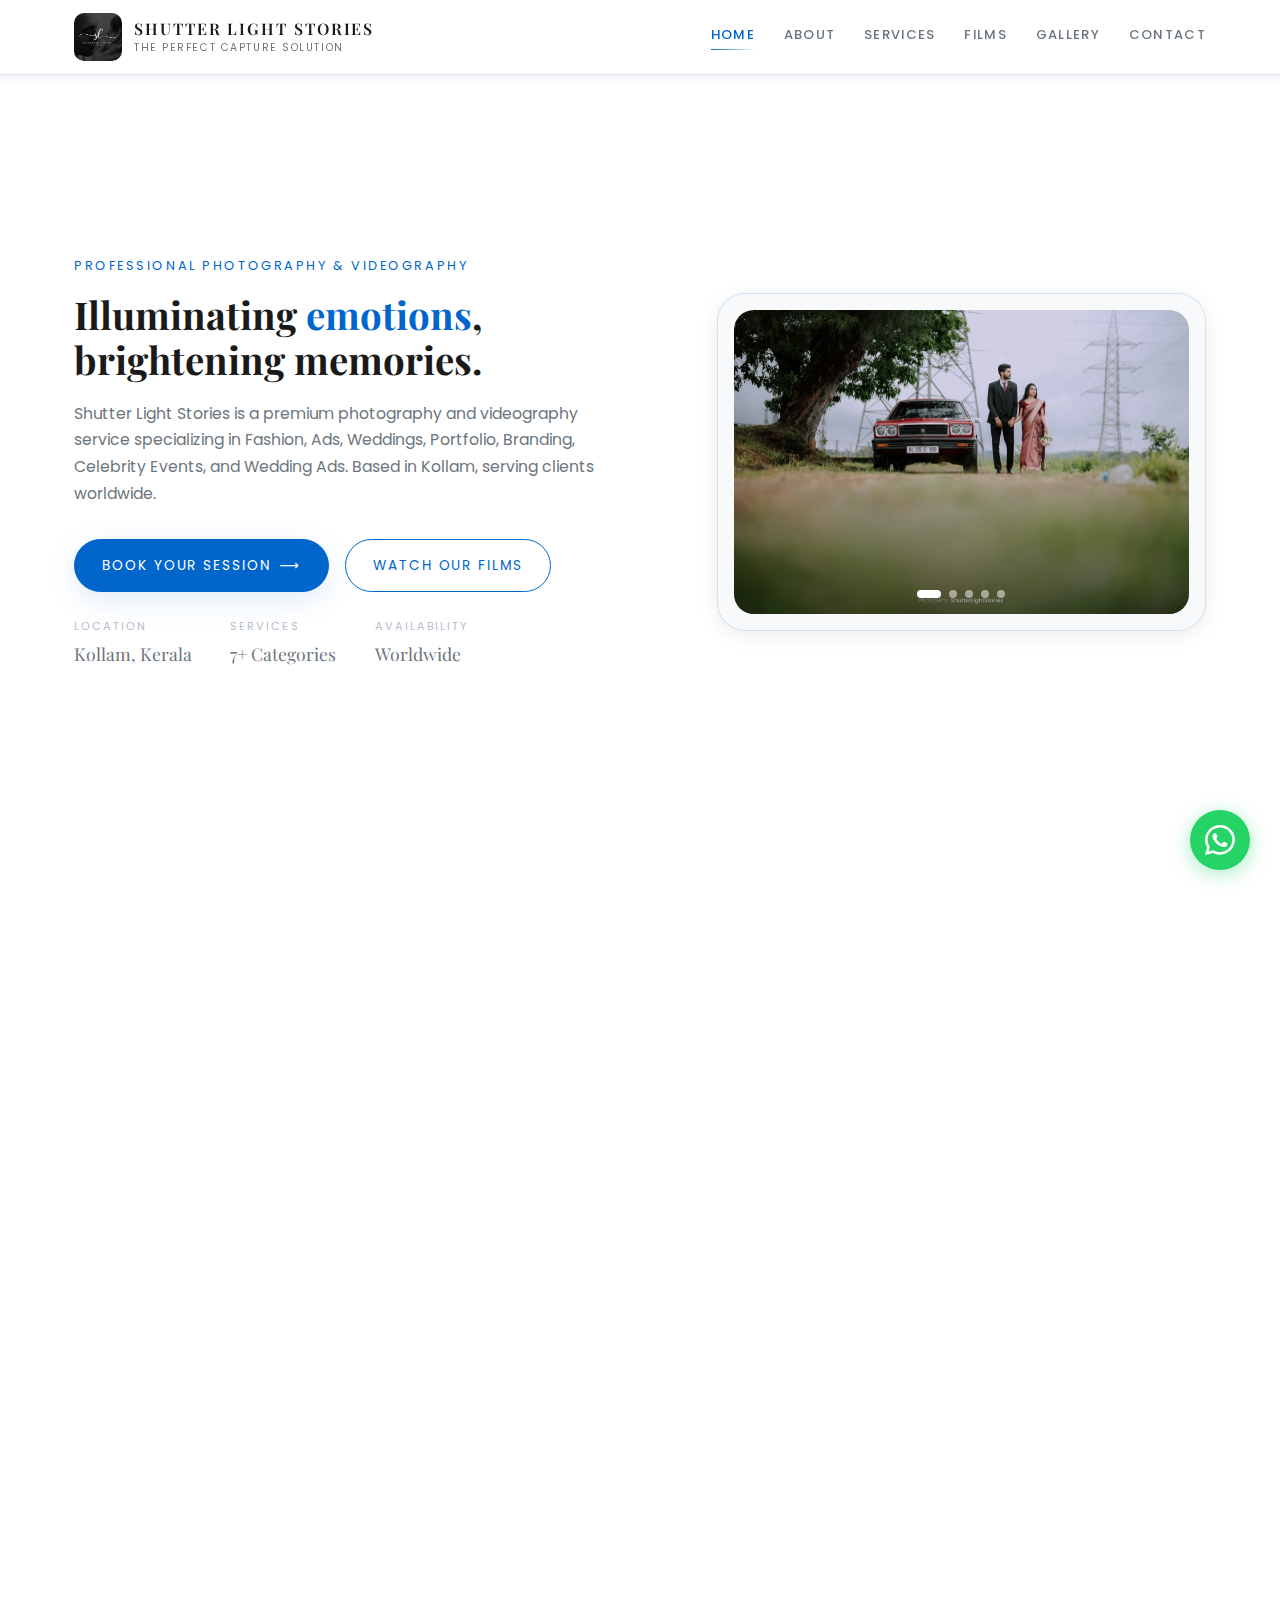
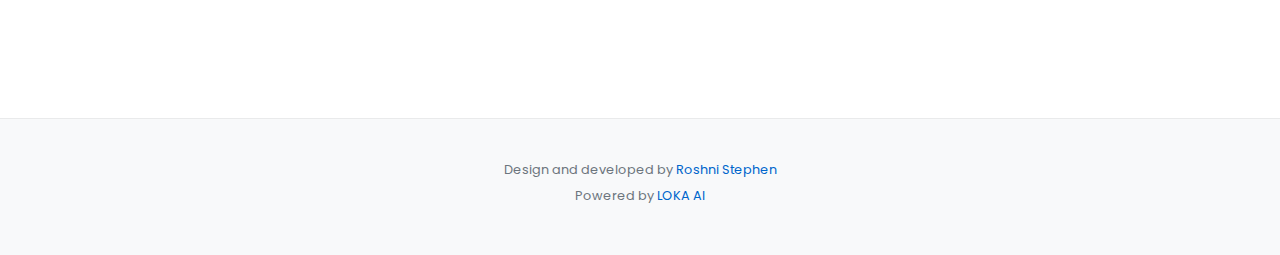
<file: index.html>
<!DOCTYPE html>
<html lang="en">
<head>
  <meta charset="UTF-8" />
  <title>Shutter Light Stories | Luxury Wedding Photography</title>
  <meta name="viewport" content="width=device-width, initial-scale=1" />
  <meta
    name="description"
    content="Shutter Light Stories crafts cinematic wedding stories for modern couples and VIP celebrations across India and beyond."
  />
  <link rel="stylesheet" href="assets/css/style.css" />
  <script src="assets/js/main.js" defer></script>
  <link rel="preconnect" href="https://fonts.googleapis.com" />
  <link rel="preconnect" href="https://fonts.gstatic.com" crossorigin />
  <link
    href="https://fonts.googleapis.com/css2?family=Playfair+Display:wght@500;600&family=Poppins:wght@300;400;500&display=swap"
    rel="stylesheet"
  />
</head>
<body>
  <!-- HEADER -->
  <header class="site-header">
    <div class="container">
      <nav class="nav">
        <a href="index.html" class="nav-logo">
          <div class="nav-logo-mark">
            <img src="assets/images_optimized/logo.jpg" alt="Shutter Light Stories Logo" />
          </div>
          <div class="nav-logo-text">
            <span class="nav-logo-title">Shutter Light Stories</span>
            <span class="nav-logo-sub">The perfect Capture Solution</span>
          </div>
        </a>

        <div class="nav-links">
          <a href="index.html" class="active">Home</a>
          <a href="about.html">About</a>
          <a href="services.html">Services</a>
          <a href="films.html">Films</a>
          <div class="nav-dropdown">
            <a href="gallery.html" class="nav-dropdown-toggle">Gallery</a>
            <div class="nav-dropdown-menu">
              <a href="gallery.html#christian">Christian Weddings</a>
              <a href="gallery.html#hindu">Hindu Weddings</a>
              <a href="gallery.html#muslim">Muslim Weddings</a>
              <a href="gallery.html#baby">Baby Photoshoots</a>
            </div>
          </div>
          <a href="contact.html">Contact</a>

        </div>

        <button class="nav-toggle" aria-label="Toggle navigation">
          <div class="nav-toggle-line"></div>
        </button>
      </nav>
    </div>
  </header>

  <!-- HERO -->
  <main>
    <section class="hero">
      <div class="container">
        <div class="hero-grid">
          <div class="hero-copy reveal">
            <div class="hero-kicker">Professional Photography & Videography</div>
            <h1 class="hero-title">
              Illuminating <span>emotions</span>, brightening memories.
            </h1>
            <p class="hero-subtitle">
              Shutter Light Stories is a premium photography and videography service specializing in 
              Fashion, Ads, Weddings, Portfolio, Branding, Celebrity Events, and Wedding Ads. 
              Based in Kollam, serving clients worldwide.
            </p>
            <div class="hero-cta-row">
              <a href="contact.html" class="btn btn-primary">
                Book Your Session <span>⟶</span>
              </a>
              <a href="films.html" class="btn btn-outline">
                Watch Our Films
              </a>
            </div>
            <div class="hero-meta">
              <div class="hero-meta-item">
                <span class="hero-meta-label">LOCATION</span>
                <span class="hero-meta-value">Kollam, Kerala</span>
              </div>
              <div class="hero-meta-item">
                <span class="hero-meta-label">SERVICES</span>
                <span class="hero-meta-value">7+ Categories</span>
              </div>
              <div class="hero-meta-item">
                <span class="hero-meta-label">AVAILABILITY</span>
                <span class="hero-meta-value">Worldwide</span>
              </div>
            </div>
          </div>

          <div class="hero-media reveal">
            <div class="hero-card-main">
              <div class="hero-carousel" id="heroCarousel" role="region" aria-label="Hero image carousel">
                <div class="carousel-slides">
                  <!-- Slides will be dynamically added by JavaScript -->
                </div>
                <div class="carousel-indicators" role="tablist" aria-label="Carousel navigation">
                  <!-- Indicators will be dynamically added by JavaScript -->
                </div>
              </div>

            </div>
          </div>
        </div>
      </div>
    </section>

    <!-- SIGNATURE EXPERIENCE -->
    <section class="section">
      <div class="container">
        <div class="section-header reveal">
          <div class="section-kicker">Our Services</div>
          <h2 class="section-title">Professional &amp; Dynamic Photography Solutions</h2>
          <p class="section-subtitle">
            From fashion shoots to celebrity events, we capture every moment with precision, 
            creativity, and professional excellence. Our comprehensive services cater to all your visual needs.
          </p>
        </div>

        <div class="grid-3">
          <article class="card reveal">
            <div class="card-tagline">01 · Fashion &amp; Portfolio</div>
            <h3 class="card-title">Fashion Photography</h3>
            <p class="card-text">
              Professional fashion shoots and portfolio creation for models, artists, and brands. 
              We bring your vision to life with stunning, high-definition imagery.
            </p>
            <div class="card-pill">HD Quality</div>
          </article>

          <article class="card reveal">
            <div class="card-tagline">02 · Weddings &amp; Events</div>
            <h3 class="card-title">Wedding Photography &amp; Ads</h3>
            <p class="card-text">
              Complete wedding coverage including Christian, Hindu, and Muslim ceremonies. 
              Professional wedding ads and promotional content for wedding businesses.
            </p>
            <div class="card-pill">All Religions</div>
          </article>

          <article class="card reveal">
            <div class="card-tagline">03 · Branding &amp; Ads</div>
            <h3 class="card-title">Commercial &amp; Celebrity Events</h3>
            <p class="card-text">
              Brand photography, advertising campaigns, and celebrity event coverage. 
              Professional documentation for corporate and high-profile occasions.
            </p>
            <div class="card-pill">Professional Grade</div>
          </article>
        </div>
      </div>
    </section>
  </main>

  <!-- FOOTER -->
  <footer class="site-footer">
    <div class="container">
      <div class="footer-meta" style="text-align: center;">
        <span>Design and developed by <a href="https://rs.lokaai.in/" target="_blank" style="color: var(--color-accent); text-decoration: none;">Roshni Stephen</a></span>
        <span>Powered by <a href="https://lokaai.in/" target="_blank" style="color: var(--color-accent); text-decoration: none;">LOKA AI</a></span>
      </div>
    </div>
  </footer>

  <!-- WhatsApp Float Button -->
  <a href="https://wa.me/918157015535" class="whatsapp-float" target="_blank" aria-label="Contact us on WhatsApp">
    <svg xmlns="http://www.w3.org/2000/svg" width="30" height="30" fill="currentColor" viewBox="0 0 16 16">
      <path d="M13.601 2.326A7.854 7.854 0 0 0 7.994 0C3.627 0 .068 3.558.064 7.926c0 1.399.366 2.76 1.057 3.965L0 16l4.204-1.102a7.933 7.933 0 0 0 3.79.965h.004c4.368 0 7.926-3.558 7.93-7.93A7.898 7.898 0 0 0 13.6 2.326zM7.994 14.521a6.573 6.573 0 0 1-3.356-.92l-.24-.144-2.494.654.666-2.433-.156-.251a6.56 6.56 0 0 1-1.007-3.505c0-3.626 2.957-6.584 6.591-6.584a6.56 6.56 0 0 1 4.66 1.931 6.557 6.557 0 0 1 1.928 4.66c-.004 3.639-2.961 6.592-6.592 6.592zm3.615-4.934c-.197-.099-1.17-.578-1.353-.646-.182-.065-.315-.099-.445.099-.133.197-.513.646-.627.775-.114.133-.232.148-.43.05-.197-.1-.836-.308-1.592-.985-.59-.525-.985-1.175-1.103-1.372-.114-.198-.011-.304.088-.403.087-.088.197-.232.296-.346.1-.114.133-.198.198-.33.065-.134.034-.248-.015-.347-.05-.099-.445-1.076-.612-1.47-.16-.389-.323-.335-.445-.34-.114-.007-.247-.007-.38-.007a.729.729 0 0 0-.529.247c-.182.198-.691.677-.691 1.654 0 .977.71 1.916.81 2.049.098.133 1.394 2.132 3.383 2.992.47.205.84.326 1.129.418.475.152.904.129 1.246.08.38-.058 1.171-.48 1.338-.943.164-.464.164-.86.114-.943-.049-.084-.182-.133-.38-.232z"/>
    </svg>
  </a>

  <script>
    // Carousel will be initialized by main.js
  </script>
</body>
</html>
</file>
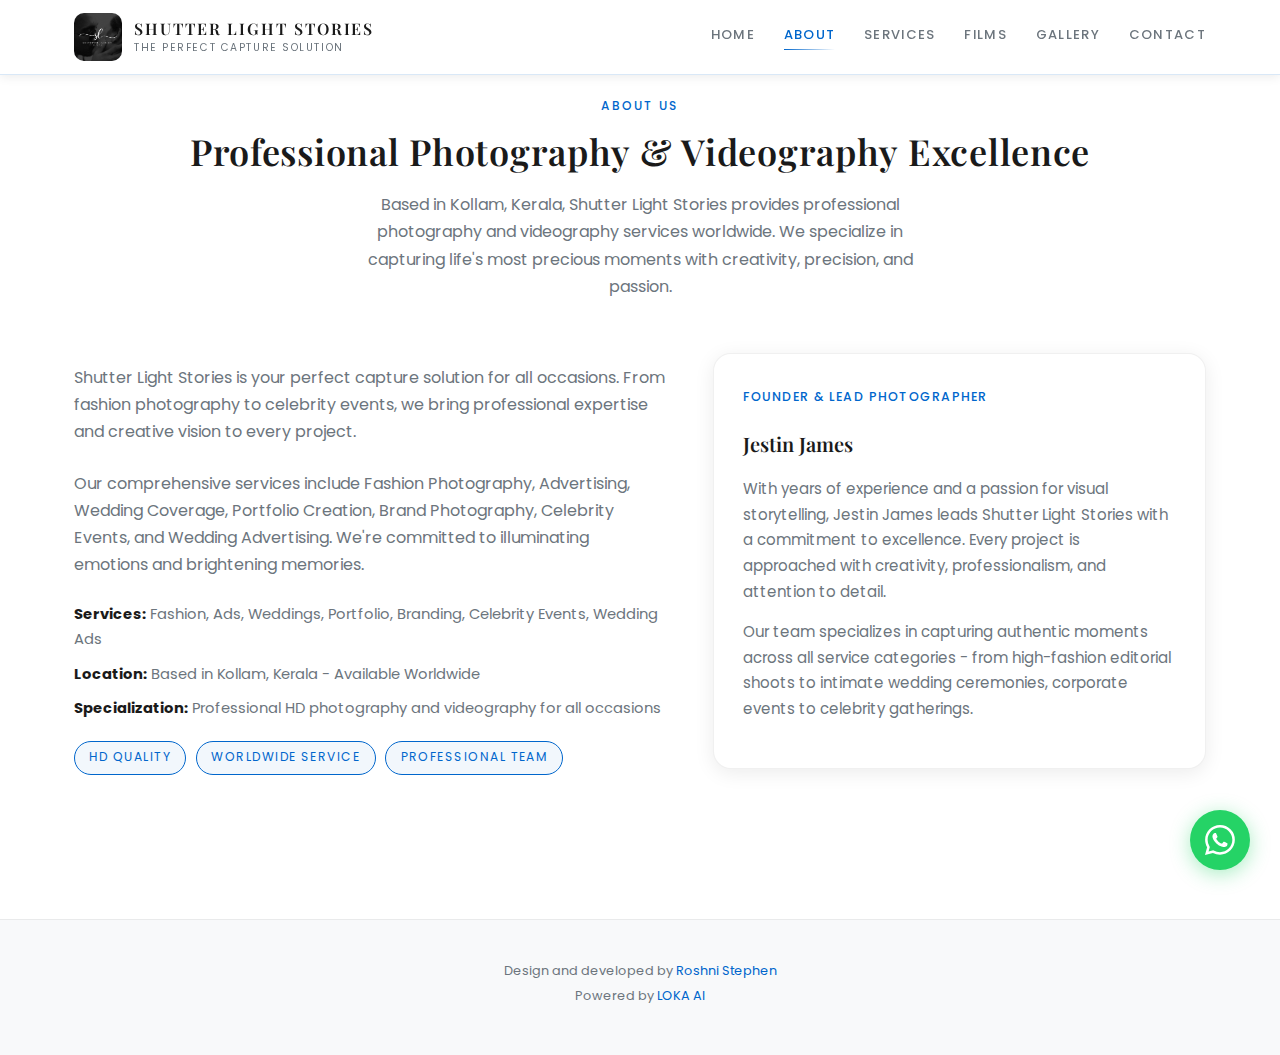
<file: about.html>
<!DOCTYPE html>
<html lang="en">
<head>
  <meta charset="UTF-8" />
  <title>About | Shutter Light Stories</title>
  <meta name="viewport" content="width=device-width, initial-scale=1" />
  <link rel="stylesheet" href="assets/css/style.css" />
  <script src="assets/js/main.js" defer></script>
  <link rel="preconnect" href="https://fonts.googleapis.com" />
  <link rel="preconnect" href="https://fonts.gstatic.com" crossorigin />
  <link
    href="https://fonts.googleapis.com/css2?family=Playfair+Display:wght@500;600&family=Poppins:wght@300;400;500&display=swap"
    rel="stylesheet"
  />
</head>
<body>
  <header class="site-header">
    <div class="container">
      <nav class="nav">
        <a href="index.html" class="nav-logo">
          <div class="nav-logo-mark">
            <img src="assets/images_optimized/logo.jpg" alt="Shutter Light Stories Logo" />
          </div>
          <div class="nav-logo-text">
            <span class="nav-logo-title">Shutter Light Stories</span>
            <span class="nav-logo-sub">The perfect Capture Solution</span>
          </div>
        </a>

        <div class="nav-links">
          <a href="index.html">Home</a>
          <a href="about.html" class="active">About</a>
          <a href="services.html">Services</a>
          <a href="films.html">Films</a>
          <div class="nav-dropdown">
            <a href="gallery.html" class="nav-dropdown-toggle">Gallery</a>
            <div class="nav-dropdown-menu">
              <a href="gallery.html#christian">Christian Weddings</a>
              <a href="gallery.html#hindu">Hindu Weddings</a>
              <a href="gallery.html#muslim">Muslim Weddings</a>
              <a href="gallery.html#baby">Baby Photoshoots</a>
            </div>
          </div>
          <a href="contact.html">Contact</a>

        </div>

        <button class="nav-toggle" aria-label="Toggle navigation">
          <div class="nav-toggle-line"></div>
        </button>
      </nav>
    </div>
  </header>

  <main>
    <section class="section">
      <div class="container">
        <div class="section-header reveal">
          <div class="section-kicker">About Us</div>
          <h1 class="section-title">Professional Photography &amp; Videography Excellence</h1>
          <p class="section-subtitle">
            Based in Kollam, Kerala, Shutter Light Stories provides professional photography and 
            videography services worldwide. We specialize in capturing life's most precious moments 
            with creativity, precision, and passion.
          </p>
        </div>

        <div class="split">
          <div class="reveal">
            <p class="lead">
              Shutter Light Stories is your perfect capture solution for all occasions. From fashion 
              photography to celebrity events, we bring professional expertise and creative vision to 
              every project.
            </p>
            <p class="lead">
              Our comprehensive services include Fashion Photography, Advertising, Wedding Coverage, 
              Portfolio Creation, Brand Photography, Celebrity Events, and Wedding Advertising. We're 
              committed to illuminating emotions and brightening memories.
            </p>
            <ul class="list-inline">
              <li><strong>Services:</strong> Fashion, Ads, Weddings, Portfolio, Branding, Celebrity Events, Wedding Ads</li>
              <li><strong>Location:</strong> Based in Kollam, Kerala - Available Worldwide</li>
              <li><strong>Specialization:</strong> Professional HD photography and videography for all occasions</li>
            </ul>
            <div class="badges-row">
              <span class="badge">HD Quality</span>
              <span class="badge">Worldwide Service</span>
              <span class="badge">Professional Team</span>
            </div>
          </div>

          <div class="reveal">
            <div class="card">
              <div class="card-tagline">Founder &amp; Lead Photographer</div>
              <h3 class="card-title">Jestin James</h3>
              <p class="card-text">
                With years of experience and a passion for visual storytelling, Jestin James leads 
                Shutter Light Stories with a commitment to excellence. Every project is approached 
                with creativity, professionalism, and attention to detail.
              </p>
              <p class="card-text">
                Our team specializes in capturing authentic moments across all service categories - 
                from high-fashion editorial shoots to intimate wedding ceremonies, corporate events 
                to celebrity gatherings.
              </p>
            </div>
          </div>
        </div>

        </div>
      </div>
    </section>
  </main>

  <footer class="site-footer">
    <div class="container">
      <div class="footer-meta" style="text-align: center;">
        <span>Design and developed by <a href="https://rs.lokaai.in/" target="_blank" style="color: var(--color-accent); text-decoration: none;">Roshni Stephen</a></span>
        <span>Powered by <a href="https://lokaai.in/" target="_blank" style="color: var(--color-accent); text-decoration: none;">LOKA AI</a></span>
      </div>
    </div>
  </footer>

  <!-- WhatsApp Float Button -->
  <a href="https://wa.me/918157015535" class="whatsapp-float" target="_blank" aria-label="Contact us on WhatsApp">
    <svg xmlns="http://www.w3.org/2000/svg" width="30" height="30" fill="currentColor" viewBox="0 0 16 16">
      <path d="M13.601 2.326A7.854 7.854 0 0 0 7.994 0C3.627 0 .068 3.558.064 7.926c0 1.399.366 2.76 1.057 3.965L0 16l4.204-1.102a7.933 7.933 0 0 0 3.79.965h.004c4.368 0 7.926-3.558 7.93-7.93A7.898 7.898 0 0 0 13.6 2.326zM7.994 14.521a6.573 6.573 0 0 1-3.356-.92l-.24-.144-2.494.654.666-2.433-.156-.251a6.56 6.56 0 0 1-1.007-3.505c0-3.626 2.957-6.584 6.591-6.584a6.56 6.56 0 0 1 4.66 1.931 6.557 6.557 0 0 1 1.928 4.66c-.004 3.639-2.961 6.592-6.592 6.592zm3.615-4.934c-.197-.099-1.17-.578-1.353-.646-.182-.065-.315-.099-.445.099-.133.197-.513.646-.627.775-.114.133-.232.148-.43.05-.197-.1-.836-.308-1.592-.985-.59-.525-.985-1.175-1.103-1.372-.114-.198-.011-.304.088-.403.087-.088.197-.232.296-.346.1-.114.133-.198.198-.33.065-.134.034-.248-.015-.347-.05-.099-.445-1.076-.612-1.47-.16-.389-.323-.335-.445-.34-.114-.007-.247-.007-.38-.007a.729.729 0 0 0-.529.247c-.182.198-.691.677-.691 1.654 0 .977.71 1.916.81 2.049.098.133 1.394 2.132 3.383 2.992.47.205.84.326 1.129.418.475.152.904.129 1.246.08.38-.058 1.171-.48 1.338-.943.164-.464.164-.86.114-.943-.049-.084-.182-.133-.38-.232z"/>
    </svg>
  </a>

  <script>
    // No year script needed
  </script>
</body>
</html>
</file>
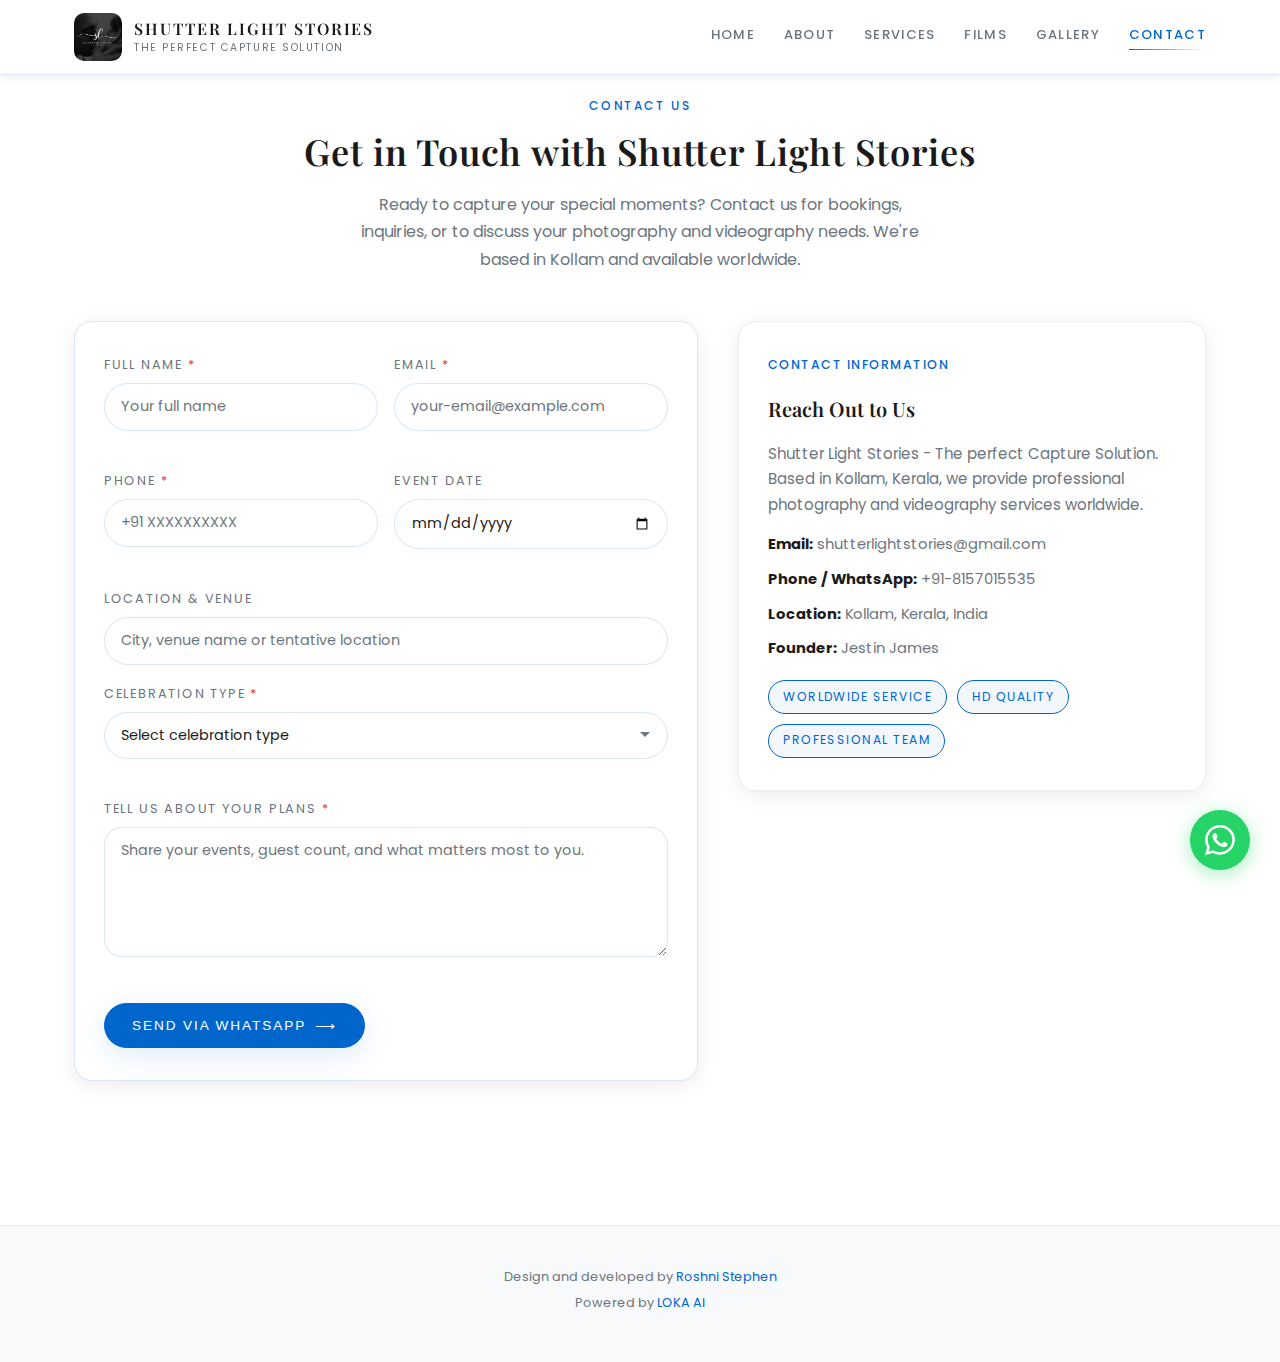
<file: contact.html>
<!DOCTYPE html>
<html lang="en">
<head>
  <meta charset="UTF-8" />
  <title>Contact | Shutter Light Stories</title>
  <meta name="viewport" content="width=device-width, initial-scale=1" />
  <link rel="stylesheet" href="assets/css/style.css" />
  <script src="assets/js/main.js" defer></script>
  <link rel="preconnect" href="https://fonts.googleapis.com" />
  <link rel="preconnect" href="https://fonts.gstatic.com" crossorigin />
  <link
    href="https://fonts.googleapis.com/css2?family=Playfair+Display:wght@500;600&family=Poppins:wght@300;400;500&display=swap"
    rel="stylesheet"
  />
</head>
<body>
  <header class="site-header">
    <div class="container">
      <nav class="nav">
        <a href="index.html" class="nav-logo">
          <div class="nav-logo-mark"><img src="assets/images_optimized/logo.jpg" alt="Shutter Light Stories Logo" /></div>
          <div class="nav-logo-text">
            <span class="nav-logo-title">Shutter Light Stories</span>
            <span class="nav-logo-sub">The perfect Capture Solution</span>
          </div>
        </a>

        <div class="nav-links">
          <a href="index.html">Home</a>
          <a href="about.html">About</a>
          <a href="services.html">Services</a>
          <a href="films.html">Films</a>
          <div class="nav-dropdown">
            <a href="gallery.html" class="nav-dropdown-toggle">Gallery</a>
            <div class="nav-dropdown-menu">
              <a href="gallery.html#christian">Christian Weddings</a>
              <a href="gallery.html#hindu">Hindu Weddings</a>
              <a href="gallery.html#muslim">Muslim Weddings</a>
              <a href="gallery.html#baby">Baby Photoshoots</a>
            </div>
          </div>
          <a href="contact.html" class="active">Contact</a>

        </div>

        <button class="nav-toggle" aria-label="Toggle navigation">
          <div class="nav-toggle-line"></div>
        </button>
      </nav>
    </div>
  </header>

  <main>
    <section class="section">
      <div class="container">
        <div class="section-header reveal">
          <div class="section-kicker">Contact Us</div>
          <h1 class="section-title">Get in Touch with Shutter Light Stories</h1>
          <p class="section-subtitle">
            Ready to capture your special moments? Contact us for bookings, inquiries, or to discuss 
            your photography and videography needs. We're based in Kollam and available worldwide.
          </p>
        </div>

        <div class="contact-grid">
          <div class="form-card reveal">
            <form id="contactForm" action="#" method="post" novalidate>
              <div class="form-row">
                <div class="form-group">
                  <label class="form-label" for="name">Full name <span class="required">*</span></label>
                  <input
                    type="text"
                    id="name"
                    name="name"
                    class="form-control"
                    placeholder="Your full name"
                    required
                    minlength="2"
                  />
                  <span class="form-error" id="nameError"></span>
                </div>
                <div class="form-group">
                  <label class="form-label" for="email">Email <span class="required">*</span></label>
                  <input
                    type="email"
                    id="email"
                    name="email"
                    class="form-control"
                    placeholder="your-email@example.com"
                    required
                  />
                  <span class="form-error" id="emailError"></span>
                </div>
              </div>

              <div class="form-row">
                <div class="form-group">
                  <label class="form-label" for="phone">Phone <span class="required">*</span></label>
                  <input
                    type="tel"
                    id="phone"
                    name="phone"
                    class="form-control"
                    placeholder="+91 XXXXXXXXXX"
                    required
                    pattern="[\+]?[0-9\s\-]{10,15}"
                  />
                  <span class="form-error" id="phoneError"></span>
                </div>
                <div class="form-group">
                  <label class="form-label" for="date">Event date</label>
                  <input type="date" id="date" name="date" class="form-control" />
                  <span class="form-error" id="dateError"></span>
                </div>
              </div>

              <div class="form-group">
                <label class="form-label" for="location">Location &amp; venue</label>
                <input
                  type="text"
                  id="location"
                  name="location"
                  class="form-control"
                  placeholder="City, venue name or tentative location"
                />
              </div>

              <div class="form-group">
                <label class="form-label" for="type">Celebration type <span class="required">*</span></label>
                <select id="type" name="type" class="form-control" required>
                  <option value="">Select celebration type</option>
                  <option value="Christian Wedding">Christian Wedding</option>
                  <option value="Hindu Wedding">Hindu Wedding</option>
                  <option value="Muslim Wedding">Muslim Wedding</option>
                  <option value="Destination Wedding">Destination Wedding</option>
                  <option value="Corporate Event">Corporate Event</option>
                  <option value="Baby Session">Baby Session</option>
                  <option value="Fashion/Portfolio">Fashion / Portfolio</option>
                  <option value="Other">Other</option>
                </select>
                <span class="form-error" id="typeError"></span>
              </div>

              <div class="form-group">
                <label class="form-label" for="message">Tell us about your plans <span class="required">*</span></label>
                <textarea
                  id="message"
                  name="message"
                  class="form-textarea"
                  placeholder="Share your events, guest count, and what matters most to you."
                  required
                  minlength="10"
                ></textarea>
                <span class="form-error" id="messageError"></span>
              </div>

              <button type="submit" class="btn btn-primary">
                Send via WhatsApp <span>⟶</span>
              </button>
            </form>
          </div>

          <div class="reveal">
            <div class="card">
              <div class="card-tagline">Contact Information</div>
              <h2 class="card-title">Reach Out to Us</h2>
              <p class="card-text">
                Shutter Light Stories - The perfect Capture Solution. Based in Kollam, Kerala, 
                we provide professional photography and videography services worldwide.
              </p>
              <ul class="list-inline">
                <li><strong>Email:</strong> shutterlightstories@gmail.com</li>
                <li><strong>Phone / WhatsApp:</strong> +91-8157015535</li>
                <li><strong>Location:</strong> Kollam, Kerala, India</li>
                <li><strong>Founder:</strong> Jestin James</li>
              </ul>
              <div class="badges-row">
                <span class="badge">Worldwide Service</span>
                <span class="badge">HD Quality</span>
                <span class="badge">Professional Team</span>
              </div>
            </div>
          </div>
        </div>
      </div>
    </section>
  </main>

  <footer class="site-footer">
    <div class="container">
      <div class="footer-meta" style="text-align: center;">
        <span>Design and developed by <a href="https://rs.lokaai.in/" target="_blank" style="color: var(--color-accent); text-decoration: none;">Roshni Stephen</a></span>
        <span>Powered by <a href="https://lokaai.in/" target="_blank" style="color: var(--color-accent); text-decoration: none;">LOKA AI</a></span>
      </div>
    </div>
  </footer>

  <!-- WhatsApp Float Button -->
  <a href="https://wa.me/918157015535" class="whatsapp-float" target="_blank" aria-label="Contact us on WhatsApp">
    <svg xmlns="http://www.w3.org/2000/svg" width="30" height="30" fill="currentColor" viewBox="0 0 16 16">
      <path d="M13.601 2.326A7.854 7.854 0 0 0 7.994 0C3.627 0 .068 3.558.064 7.926c0 1.399.366 2.76 1.057 3.965L0 16l4.204-1.102a7.933 7.933 0 0 0 3.79.965h.004c4.368 0 7.926-3.558 7.93-7.93A7.898 7.898 0 0 0 13.6 2.326zM7.994 14.521a6.573 6.573 0 0 1-3.356-.92l-.24-.144-2.494.654.666-2.433-.156-.251a6.56 6.56 0 0 1-1.007-3.505c0-3.626 2.957-6.584 6.591-6.584a6.56 6.56 0 0 1 4.66 1.931 6.557 6.557 0 0 1 1.928 4.66c-.004 3.639-2.961 6.592-6.592 6.592zm3.615-4.934c-.197-.099-1.17-.578-1.353-.646-.182-.065-.315-.099-.445.099-.133.197-.513.646-.627.775-.114.133-.232.148-.43.05-.197-.1-.836-.308-1.592-.985-.59-.525-.985-1.175-1.103-1.372-.114-.198-.011-.304.088-.403.087-.088.197-.232.296-.346.1-.114.133-.198.198-.33.065-.134.034-.248-.015-.347-.05-.099-.445-1.076-.612-1.47-.16-.389-.323-.335-.445-.34-.114-.007-.247-.007-.38-.007a.729.729 0 0 0-.529.247c-.182.198-.691.677-.691 1.654 0 .977.71 1.916.81 2.049.098.133 1.394 2.132 3.383 2.992.47.205.84.326 1.129.418.475.152.904.129 1.246.08.38-.058 1.171-.48 1.338-.943.164-.464.164-.86.114-.943-.049-.084-.182-.133-.38-.232z"/>
    </svg>
  </a>

  <script>
    // No year script needed
  </script>
</body>
</html>
</file>
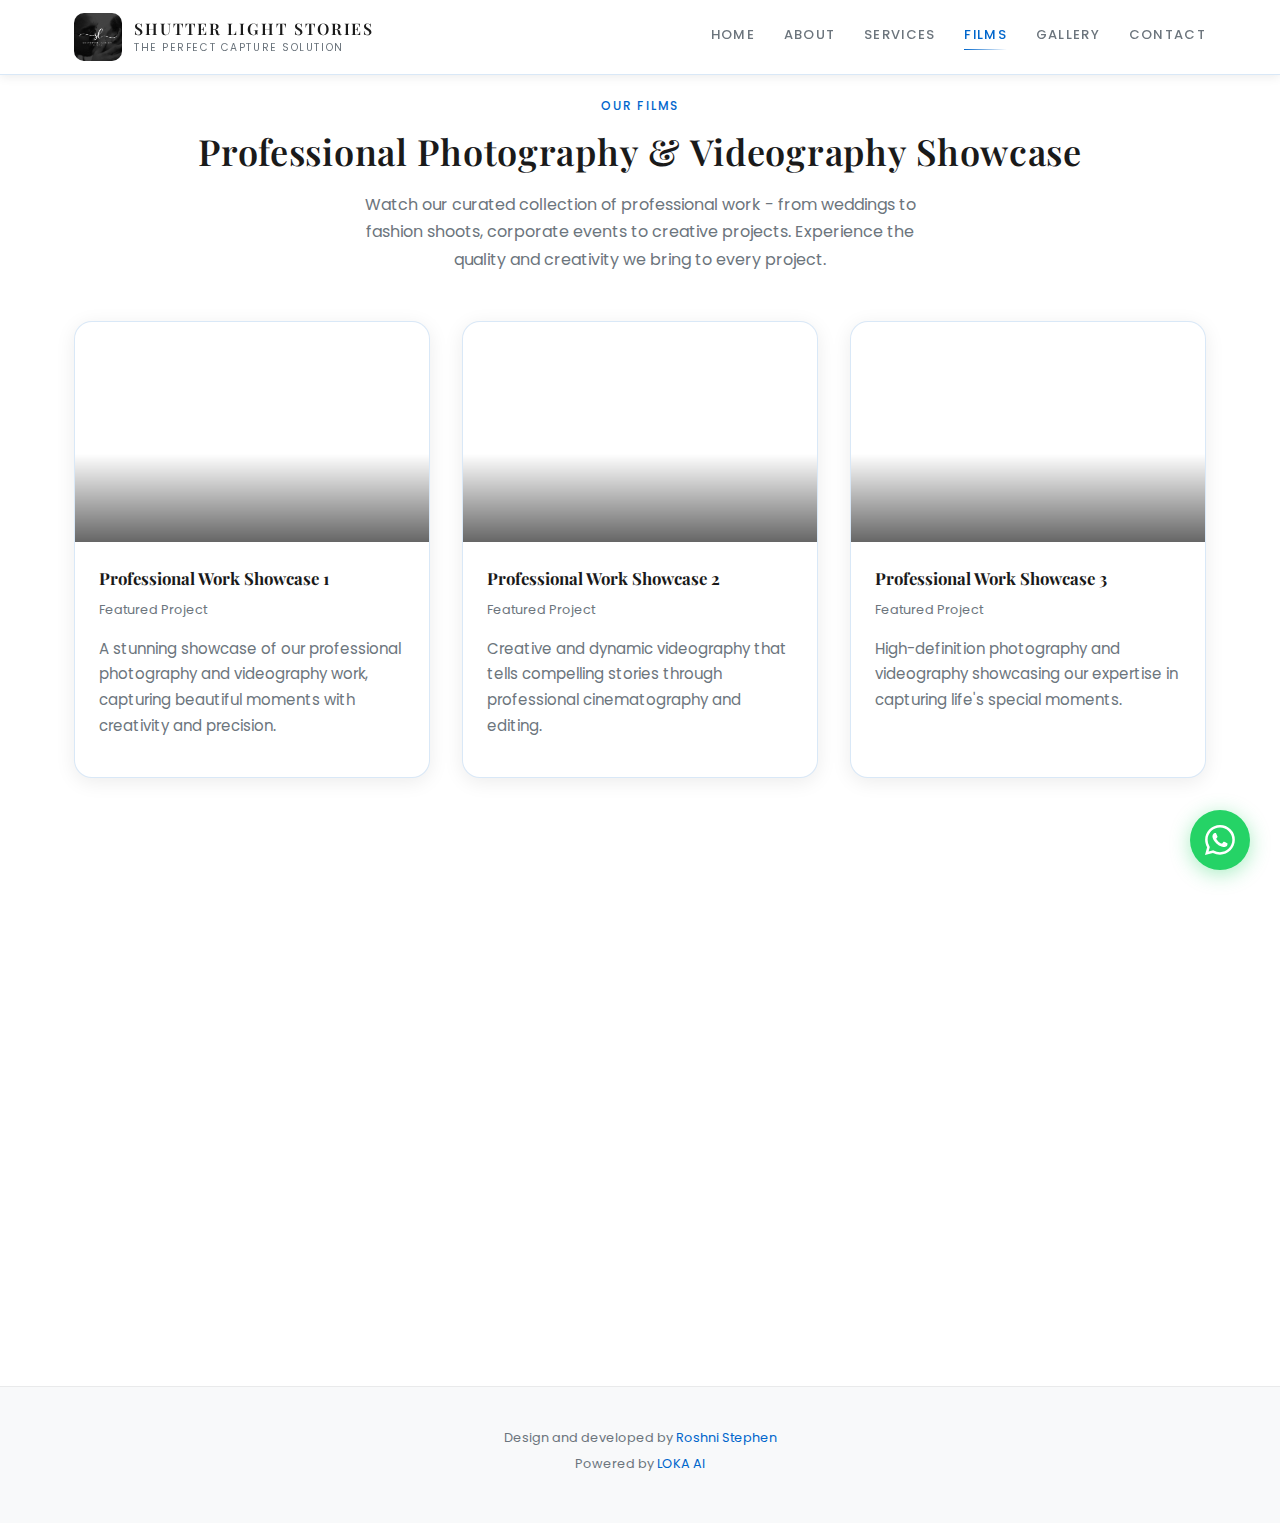
<file: films.html>
<!DOCTYPE html>
<html lang="en">
<head>
  <meta charset="UTF-8" />
  <title>Films | Shutter Light Stories</title>
  <meta name="viewport" content="width=device-width, initial-scale=1" />
  <link rel="stylesheet" href="assets/css/style.css" />
  <script src="assets/js/main.js" defer></script>
  <link rel="preconnect" href="https://fonts.googleapis.com" />
  <link rel="preconnect" href="https://fonts.gstatic.com" crossorigin />
  <link
    href="https://fonts.googleapis.com/css2?family=Playfair+Display:wght@500;600&family=Poppins:wght@300;400;500&display=swap"
    rel="stylesheet"
  />
</head>
<body>
  <header class="site-header">
    <div class="container">
      <nav class="nav">
        <a href="index.html" class="nav-logo">
          <div class="nav-logo-mark"><img src="assets/images_optimized/logo.jpg" alt="Shutter Light Stories Logo" /></div>
          <div class="nav-logo-text">
            <span class="nav-logo-title">Shutter Light Stories</span>
            <span class="nav-logo-sub">The perfect Capture Solution</span>
          </div>
        </a>

        <div class="nav-links">
          <a href="index.html">Home</a>
          <a href="about.html">About</a>
          <a href="services.html">Services</a>
          <a href="films.html" class="active">Films</a>
          <div class="nav-dropdown">
            <a href="gallery.html" class="nav-dropdown-toggle">Gallery</a>
            <div class="nav-dropdown-menu">
              <a href="gallery.html#christian">Christian Weddings</a>
              <a href="gallery.html#hindu">Hindu Weddings</a>
              <a href="gallery.html#muslim">Muslim Weddings</a>
              <a href="gallery.html#baby">Baby Photoshoots</a>
            </div>
          </div>
          <a href="contact.html">Contact</a>

        </div>

        <button class="nav-toggle" aria-label="Toggle navigation">
          <div class="nav-toggle-line"></div>
        </button>
      </nav>
    </div>
  </header>

  <main>
    <section class="section">
      <div class="container">
        <div class="section-header reveal">
          <div class="section-kicker">Our Films</div>
          <h1 class="section-title">Professional Photography &amp; Videography Showcase</h1>
          <p class="section-subtitle">
            Watch our curated collection of professional work - from weddings to fashion shoots, 
            corporate events to creative projects. Experience the quality and creativity we bring to every project.
          </p>
        </div>

        <div class="grid-3">
          <article class="film-card reveal">
            <div class="film-thumb">
              <iframe width="100%" height="220" src="https://www.youtube-nocookie.com/embed/VmwvXfUPFT4?rel=0" 
                title="YouTube video player" frameborder="0" 
                allow="accelerometer; autoplay; clipboard-write; encrypted-media; gyroscope; picture-in-picture; web-share" 
                referrerpolicy="strict-origin-when-cross-origin"
                allowfullscreen style="display: block; border-radius: 18px 18px 0 0;"></iframe>
            </div>
            <div class="film-body">
              <h2 class="film-title">Professional Work Showcase 1</h2>
              <div class="film-meta">Featured Project</div>
              <p class="card-text">
                A stunning showcase of our professional photography and videography work, 
                capturing beautiful moments with creativity and precision.
              </p>
            </div>
          </article>

          <article class="film-card reveal">
            <div class="film-thumb">
              <iframe width="100%" height="220" src="https://www.youtube-nocookie.com/embed/P5wWIEyHKNM?rel=0" 
                title="YouTube video player" frameborder="0" 
                allow="accelerometer; autoplay; clipboard-write; encrypted-media; gyroscope; picture-in-picture; web-share" 
                referrerpolicy="strict-origin-when-cross-origin"
                allowfullscreen style="display: block; border-radius: 18px 18px 0 0;"></iframe>
            </div>
            <div class="film-body">
              <h2 class="film-title">Professional Work Showcase 2</h2>
              <div class="film-meta">Featured Project</div>
              <p class="card-text">
                Creative and dynamic videography that tells compelling stories through 
                professional cinematography and editing.
              </p>
            </div>
          </article>

          <article class="film-card reveal">
            <div class="film-thumb">
              <iframe width="100%" height="220" src="https://www.youtube-nocookie.com/embed/cEnTGhIPjWA?rel=0" 
                title="YouTube video player" frameborder="0" 
                allow="accelerometer; autoplay; clipboard-write; encrypted-media; gyroscope; picture-in-picture; web-share" 
                referrerpolicy="strict-origin-when-cross-origin"
                allowfullscreen style="display: block; border-radius: 18px 18px 0 0;"></iframe>
            </div>
            <div class="film-body">
              <h2 class="film-title">Professional Work Showcase 3</h2>
              <div class="film-meta">Featured Project</div>
              <p class="card-text">
                High-definition photography and videography showcasing our expertise in 
                capturing life's special moments.
              </p>
            </div>
          </article>

          <article class="film-card reveal">
            <div class="film-thumb">
              <iframe width="100%" height="220" src="https://www.youtube-nocookie.com/embed/jpWheA7qhLY?rel=0" 
                title="YouTube video player" frameborder="0" 
                allow="accelerometer; autoplay; clipboard-write; encrypted-media; gyroscope; picture-in-picture; web-share" 
                referrerpolicy="strict-origin-when-cross-origin"
                allowfullscreen style="display: block; border-radius: 18px 18px 0 0;"></iframe>
            </div>
            <div class="film-body">
              <h2 class="film-title">Professional Work Showcase 4</h2>
              <div class="film-meta">Featured Project</div>
              <p class="card-text">
                Professional coverage of events and celebrations with attention to detail 
                and artistic vision.
              </p>
            </div>
          </article>

          <article class="film-card reveal">
            <div class="film-thumb">
              <iframe width="100%" height="220" src="https://www.youtube-nocookie.com/embed/TfFoxrAYbz0?rel=0" 
                title="YouTube video player" frameborder="0" 
                allow="accelerometer; autoplay; clipboard-write; encrypted-media; gyroscope; picture-in-picture; web-share" 
                referrerpolicy="strict-origin-when-cross-origin"
                allowfullscreen style="display: block; border-radius: 18px 18px 0 0;"></iframe>
            </div>
            <div class="film-body">
              <h2 class="film-title">Professional Work Showcase 5</h2>
              <div class="film-meta">Featured Project</div>
              <p class="card-text">
                Cinematic storytelling through professional photography and videography 
                services.
              </p>
            </div>
          </article>

          <article class="film-card reveal">
            <div class="film-thumb">
              <iframe width="100%" height="220" src="https://www.youtube-nocookie.com/embed/0c2Ca2lNx7c?rel=0" 
                title="YouTube video player" frameborder="0" 
                allow="accelerometer; autoplay; clipboard-write; encrypted-media; gyroscope; picture-in-picture; web-share" 
                referrerpolicy="strict-origin-when-cross-origin"
                allowfullscreen style="display: block; border-radius: 18px 18px 0 0;"></iframe>
            </div>
            <div class="film-body">
              <h2 class="film-title">Professional Work Showcase 6</h2>
              <div class="film-meta">Featured Project</div>
              <p class="card-text">
                Professional documentation and creative storytelling for all your special 
                occasions and events.
              </p>
            </div>
          </article>
        </div>
      </div>
    </section>
  </main>

  <footer class="site-footer">
    <div class="container">
      <div class="footer-meta" style="text-align: center;">
        <span>Design and developed by <a href="https://rs.lokaai.in/" target="_blank" style="color: var(--color-accent); text-decoration: none;">Roshni Stephen</a></span>
        <span>Powered by <a href="https://lokaai.in/" target="_blank" style="color: var(--color-accent); text-decoration: none;">LOKA AI</a></span>
      </div>
    </div>
  </footer>

  <!-- WhatsApp Float Button -->
  <a href="https://wa.me/918157015535" class="whatsapp-float" target="_blank" aria-label="Contact us on WhatsApp">
    <svg xmlns="http://www.w3.org/2000/svg" width="30" height="30" fill="currentColor" viewBox="0 0 16 16">
      <path d="M13.601 2.326A7.854 7.854 0 0 0 7.994 0C3.627 0 .068 3.558.064 7.926c0 1.399.366 2.76 1.057 3.965L0 16l4.204-1.102a7.933 7.933 0 0 0 3.79.965h.004c4.368 0 7.926-3.558 7.93-7.93A7.898 7.898 0 0 0 13.6 2.326zM7.994 14.521a6.573 6.573 0 0 1-3.356-.92l-.24-.144-2.494.654.666-2.433-.156-.251a6.56 6.56 0 0 1-1.007-3.505c0-3.626 2.957-6.584 6.591-6.584a6.56 6.56 0 0 1 4.66 1.931 6.557 6.557 0 0 1 1.928 4.66c-.004 3.639-2.961 6.592-6.592 6.592zm3.615-4.934c-.197-.099-1.17-.578-1.353-.646-.182-.065-.315-.099-.445.099-.133.197-.513.646-.627.775-.114.133-.232.148-.43.05-.197-.1-.836-.308-1.592-.985-.59-.525-.985-1.175-1.103-1.372-.114-.198-.011-.304.088-.403.087-.088.197-.232.296-.346.1-.114.133-.198.198-.33.065-.134.034-.248-.015-.347-.05-.099-.445-1.076-.612-1.47-.16-.389-.323-.335-.445-.34-.114-.007-.247-.007-.38-.007a.729.729 0 0 0-.529.247c-.182.198-.691.677-.691 1.654 0 .977.71 1.916.81 2.049.098.133 1.394 2.132 3.383 2.992.47.205.84.326 1.129.418.475.152.904.129 1.246.08.38-.058 1.171-.48 1.338-.943.164-.464.164-.86.114-.943-.049-.084-.182-.133-.38-.232z"/>
    </svg>
  </a>

  <script>
    // No year script needed
  </script>
</body>
</html>
</file>
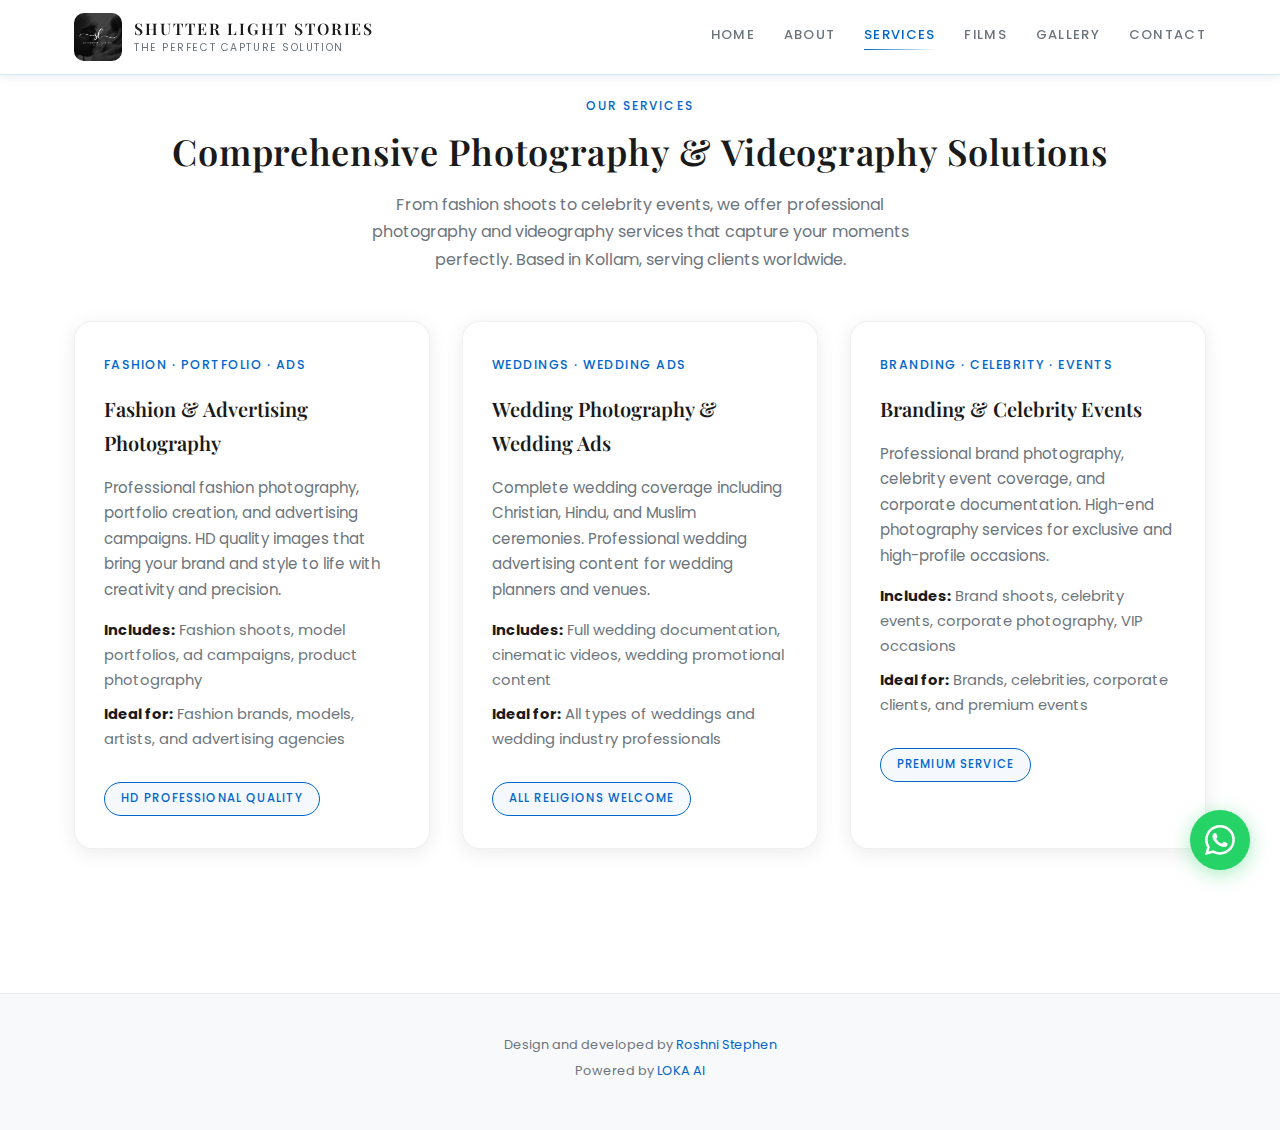
<file: services.html>
<!DOCTYPE html>
<html lang="en">
<head>
  <meta charset="UTF-8" />
  <title>Services | Shutter Light Stories</title>
  <meta name="viewport" content="width=device-width, initial-scale=1" />
  <link rel="stylesheet" href="assets/css/style.css" />
  <script src="assets/js/main.js" defer></script>
  <link rel="preconnect" href="https://fonts.googleapis.com" />
  <link rel="preconnect" href="https://fonts.gstatic.com" crossorigin />
  <link
    href="https://fonts.googleapis.com/css2?family=Playfair+Display:wght@500;600&family=Poppins:wght@300;400;500&display=swap"
    rel="stylesheet"
  />
</head>
<body>
  <header class="site-header">
    <div class="container">
      <nav class="nav">
        <a href="index.html" class="nav-logo">
          <div class="nav-logo-mark"><img src="assets/images_optimized/logo.jpg" alt="Shutter Light Stories Logo" /></div>
          <div class="nav-logo-text">
            <span class="nav-logo-title">Shutter Light Stories</span>
            <span class="nav-logo-sub">The perfect Capture Solution</span>
          </div>
        </a>

        <div class="nav-links">
          <a href="index.html">Home</a>
          <a href="about.html">About</a>
          <a href="services.html" class="active">Services</a>
          <a href="films.html">Films</a>
          <div class="nav-dropdown">
            <a href="gallery.html" class="nav-dropdown-toggle">Gallery</a>
            <div class="nav-dropdown-menu">
              <a href="gallery.html#christian">Christian Weddings</a>
              <a href="gallery.html#hindu">Hindu Weddings</a>
              <a href="gallery.html#muslim">Muslim Weddings</a>
              <a href="gallery.html#baby">Baby Photoshoots</a>
            </div>
          </div>
          <a href="contact.html">Contact</a>

        </div>

        <button class="nav-toggle" aria-label="Toggle navigation">
          <div class="nav-toggle-line"></div>
        </button>
      </nav>
    </div>
  </header>

  <main>
    <section class="section">
      <div class="container">
        <div class="section-header reveal">
          <div class="section-kicker">Our Services</div>
          <h1 class="section-title">Comprehensive Photography &amp; Videography Solutions</h1>
          <p class="section-subtitle">
            From fashion shoots to celebrity events, we offer professional photography and videography 
            services that capture your moments perfectly. Based in Kollam, serving clients worldwide.
          </p>
        </div>

        <div class="grid-3">
          <article class="card reveal">
            <div class="card-tagline">Fashion · Portfolio · Ads</div>
            <h2 class="card-title">Fashion &amp; Advertising Photography</h2>
            <p class="card-text">
              Professional fashion photography, portfolio creation, and advertising campaigns. 
              HD quality images that bring your brand and style to life with creativity and precision.
            </p>
            <ul class="list-inline">
              <li><strong>Includes:</strong> Fashion shoots, model portfolios, ad campaigns, product photography</li>
              <li><strong>Ideal for:</strong> Fashion brands, models, artists, and advertising agencies</li>
            </ul>
            <div class="card-pill">HD Professional Quality</div>
          </article>

          <article class="card reveal">
            <div class="card-tagline">Weddings · Wedding Ads</div>
            <h2 class="card-title">Wedding Photography &amp; Wedding Ads</h2>
            <p class="card-text">
              Complete wedding coverage including Christian, Hindu, and Muslim ceremonies. Professional 
              wedding advertising content for wedding planners and venues.
            </p>
            <ul class="list-inline">
              <li><strong>Includes:</strong> Full wedding documentation, cinematic videos, wedding promotional content</li>
              <li><strong>Ideal for:</strong> All types of weddings and wedding industry professionals</li>
            </ul>
            <div class="card-pill">All Religions Welcome</div>
          </article>

          <article class="card reveal">
            <div class="card-tagline">Branding · Celebrity · Events</div>
            <h2 class="card-title">Branding &amp; Celebrity Events</h2>
            <p class="card-text">
              Professional brand photography, celebrity event coverage, and corporate documentation. 
              High-end photography services for exclusive and high-profile occasions.
            </p>
            <ul class="list-inline">
              <li><strong>Includes:</strong> Brand shoots, celebrity events, corporate photography, VIP occasions</li>
              <li><strong>Ideal for:</strong> Brands, celebrities, corporate clients, and premium events</li>
            </ul>
            <div class="card-pill">Premium Service</div>
          </article>
        </div>
      </div>
    </section>
  </main>

  <footer class="site-footer">
    <div class="container">
      <div class="footer-meta" style="text-align: center;">
        <span>Design and developed by <a href="https://rs.lokaai.in/" target="_blank" style="color: var(--color-accent); text-decoration: none;">Roshni Stephen</a></span>
        <span>Powered by <a href="https://lokaai.in/" target="_blank" style="color: var(--color-accent); text-decoration: none;">LOKA AI</a></span>
      </div>
    </div>
  </footer>

  <!-- WhatsApp Float Button -->
  <a href="https://wa.me/918157015535" class="whatsapp-float" target="_blank" aria-label="Contact us on WhatsApp">
    <svg xmlns="http://www.w3.org/2000/svg" width="30" height="30" fill="currentColor" viewBox="0 0 16 16">
      <path d="M13.601 2.326A7.854 7.854 0 0 0 7.994 0C3.627 0 .068 3.558.064 7.926c0 1.399.366 2.76 1.057 3.965L0 16l4.204-1.102a7.933 7.933 0 0 0 3.79.965h.004c4.368 0 7.926-3.558 7.93-7.93A7.898 7.898 0 0 0 13.6 2.326zM7.994 14.521a6.573 6.573 0 0 1-3.356-.92l-.24-.144-2.494.654.666-2.433-.156-.251a6.56 6.56 0 0 1-1.007-3.505c0-3.626 2.957-6.584 6.591-6.584a6.56 6.56 0 0 1 4.66 1.931 6.557 6.557 0 0 1 1.928 4.66c-.004 3.639-2.961 6.592-6.592 6.592zm3.615-4.934c-.197-.099-1.17-.578-1.353-.646-.182-.065-.315-.099-.445.099-.133.197-.513.646-.627.775-.114.133-.232.148-.43.05-.197-.1-.836-.308-1.592-.985-.59-.525-.985-1.175-1.103-1.372-.114-.198-.011-.304.088-.403.087-.088.197-.232.296-.346.1-.114.133-.198.198-.33.065-.134.034-.248-.015-.347-.05-.099-.445-1.076-.612-1.47-.16-.389-.323-.335-.445-.34-.114-.007-.247-.007-.38-.007a.729.729 0 0 0-.529.247c-.182.198-.691.677-.691 1.654 0 .977.71 1.916.81 2.049.098.133 1.394 2.132 3.383 2.992.47.205.84.326 1.129.418.475.152.904.129 1.246.08.38-.058 1.171-.48 1.338-.943.164-.464.164-.86.114-.943-.049-.084-.182-.133-.38-.232z"/>
    </svg>
  </a>

  <script>
    // No year script needed
  </script>
</body>
</html>
</file>
<file: assets/css/style.css>
/* ===========================
   GLOBAL STYLES
   =========================== */

   :root {
    --color-bg: #ffffff;          /* Pure white */
    --color-bg-elevated: #f8f9fa; /* Light gray */
    --color-accent: #0066cc;      /* Professional blue */
    --color-accent-dark: #004999; /* Darker blue */
    --color-text: #1a1a1a;        /* Dark text */
    --color-muted: #6c757d;       /* Gray text */
    --color-border: rgba(0, 102, 204, 0.15);
  
    --font-heading: "Playfair Display", "Times New Roman", serif;
    --font-body: "Poppins", system-ui, -apple-system, BlinkMacSystemFont, sans-serif;
  
    --radius-lg: 18px;
    --radius-xl: 28px;
    --radius-sm: 8px;
  
    --shadow-soft: 0 4px 20px rgba(0, 0, 0, 0.08);
    --shadow-medium: 0 8px 30px rgba(0, 102, 204, 0.12);
    --shadow-hover: 0 12px 40px rgba(0, 102, 204, 0.18);
    --transition-fast: 0.25s cubic-bezier(0.4, 0, 0.2, 1);
    --transition-smooth: 0.4s cubic-bezier(0.4, 0, 0.2, 1);
  }
  
  /* Smooth scroll */
  html {
    scroll-behavior: smooth;
    -webkit-font-smoothing: antialiased;
    -moz-osx-font-smoothing: grayscale;
  }
  
  *,
  *::before,
  *::after {
    box-sizing: border-box;
  }
  
  body {
    margin: 0;
    background-color: var(--color-bg);
    color: var(--color-text);
    font-family: var(--font-body);
    line-height: 1.7;
    font-size: 16px;
    overflow-x: hidden;
  }

  /* Image optimization */
  img {
    max-width: 100%;
    height: auto;
    display: block;
    image-rendering: -webkit-optimize-contrast;
  }

  /* Lazy loading image animation */
  img[loading="lazy"] {
    opacity: 0;
    transition: opacity 0.3s ease-in-out;
  }

  img[loading="lazy"].loaded,
  img:not([loading="lazy"]) {
    opacity: 1;
  }

  /* Selection styling */
  ::selection {
    background: var(--color-accent);
    color: #ffffff;
  }
  
  /* ===========================
     LAYOUT & CONTAINERS
     =========================== */
  
  .container {
    width: 100%;
    max-width: 1180px;
    margin: 0 auto;
    padding: 0 1.5rem;
  }
  
  .section {
    padding: 6rem 0 4rem;
  }
  
  .section-header {
    text-align: center;
    margin-bottom: 3rem;
  }
  
  .section-kicker {
    letter-spacing: 0.18em;
    font-size: 0.75rem;
    text-transform: uppercase;
    color: var(--color-accent);
    margin-bottom: 0.75rem;
    font-weight: 500;
  }
  
  .section-title {
    font-family: var(--font-heading);
    font-size: 2.25rem;
    letter-spacing: 0.02em;
    margin: 0 0 1rem;
    font-weight: 600;
    line-height: 1.3;
  }
  
  .section-subtitle {
    max-width: 560px;
    margin: 0 auto;
    font-size: 1rem;
    color: var(--color-muted);
    line-height: 1.7;
  }
  
  /* ===========================
     NAVBAR
     =========================== */
  
  .site-header {
    position: fixed;
    top: 0;
    width: 100%;
    z-index: 9999;
    backdrop-filter: blur(18px);
    background: rgba(255, 255, 255, 0.98);
    box-shadow: 0 2px 10px rgba(0, 0, 0, 0.08);
    border-bottom: 1px solid var(--color-border);
  }
  
  .nav {
    display: flex;
    align-items: center;
    justify-content: space-between;
    padding: 0.8rem 0;
    min-height: 70px;
  }
  
  .nav-logo {
    display: flex;
    align-items: center;
    gap: 0.75rem;
    text-decoration: none;
    color: var(--color-text);
    flex-shrink: 0;
  }
  
  .nav-logo-mark {
    width: 48px;
    height: 48px;
    border-radius: 10px;
    display: flex;
    align-items: center;
    justify-content: center;
    overflow: hidden;
    background: var(--color-bg-elevated);
    flex-shrink: 0;
  }
  
  .nav-logo-mark img {
    width: 100%;
    height: 100%;
    object-fit: contain;
  }
  
  .nav-logo-text {
    display: flex;
    flex-direction: column;
    justify-content: center;
    line-height: 1.3;
  }
  
  .nav-logo-title {
    font-family: var(--font-heading);
    font-size: 1rem;
    font-weight: 600;
    letter-spacing: 0.12em;
    text-transform: uppercase;
    white-space: nowrap;
  }
  
  .nav-logo-sub {
    font-size: 0.65rem;
    color: var(--color-muted);
    text-transform: uppercase;
    letter-spacing: 0.15em;
    margin-top: 2px;
  }
  
  .nav-links {
    display: flex;
    align-items: center;
    gap: 1.8rem;
  }
  
  .nav-links a {
    font-size: 0.82rem;
    font-weight: 500;
    text-transform: uppercase;
    letter-spacing: 0.1em;
    text-decoration: none;
    color: var(--color-muted);
    position: relative;
    padding-bottom: 0.2rem;
    white-space: nowrap;
  }

  /* Gallery Dropdown */
  .nav-dropdown {
    position: relative;
  }

  .nav-dropdown-toggle {
    display: flex;
    align-items: center;
    gap: 0.3rem;
    cursor: pointer;
  }

  .nav-dropdown-toggle::after {
    content: "▾";
    font-size: 0.65rem;
    transition: transform var(--transition-fast);
  }

  .nav-dropdown:hover .nav-dropdown-toggle::after {
    transform: rotate(180deg);
  }

  .nav-dropdown-menu {
    position: absolute;
    top: 100%;
    left: 50%;
    transform: translateX(-50%) translateY(10px);
    background: #ffffff;
    border-radius: 12px;
    border: 1px solid var(--color-border);
    box-shadow: var(--shadow-medium);
    padding: 0.6rem 0;
    min-width: 180px;
    opacity: 0;
    visibility: hidden;
    transition: all var(--transition-fast);
    z-index: 100;
  }

  .nav-dropdown:hover .nav-dropdown-menu {
    opacity: 1;
    visibility: visible;
    transform: translateX(-50%) translateY(5px);
  }

  .nav-dropdown-menu a {
    display: block;
    padding: 0.5rem 1.2rem;
    font-size: 0.75rem;
    color: var(--color-muted);
    text-transform: uppercase;
    letter-spacing: 0.1em;
  }

  .nav-dropdown-menu a:hover {
    background: var(--color-bg-elevated);
    color: var(--color-accent);
  }

  .nav-dropdown-menu a::after {
    display: none;
  }
  
  .nav-links a::after {
    content: "";
    position: absolute;
    left: 0;
    bottom: 0;
    width: 0%;
    height: 1px;
    background: linear-gradient(to right, var(--color-accent), transparent);
    transition: width var(--transition-fast);
  }
  
  .nav-links a:hover {
    color: var(--color-text);
  }
  
  .nav-links a:hover::after,
  .nav-links a.active::after {
    width: 100%;
  }
  
  .nav-links a.active {
    color: var(--color-accent);
  }
  
  .nav-cta {
    padding: 0.6rem 1.4rem;
    border-radius: 999px;
    border: 2px solid var(--color-accent);
    font-size: 0.8rem;
    letter-spacing: 0.18em;
    text-transform: uppercase;
    background: var(--color-accent);
    color: #ffffff;
    text-decoration: none;
    display: inline-flex;
    align-items: center;
    gap: 0.4rem;
    box-shadow: var(--shadow-medium);
    transition: all var(--transition-fast);
  }
  
  .nav-cta:hover {
    background: var(--color-accent-dark);
    border-color: var(--color-accent-dark);
    transform: translateY(-2px);
    box-shadow: 0 8px 30px rgba(0, 102, 204, 0.3);
  }
  
  .nav-cta span {
    font-size: 1.15rem;
  }
  
  /* Mobile nav button */
  .nav-toggle {
    display: none;
    width: 32px;
    height: 32px;
    border-radius: 999px;
    border: 1px solid var(--color-border);
    background: var(--color-bg-elevated);
    align-items: center;
    justify-content: center;
    cursor: pointer;
  }
  
  .nav-toggle-line {
    width: 16px;
    height: 1px;
    background: var(--color-text);
    position: relative;
  }
  
  .nav-toggle-line::before,
  .nav-toggle-line::after {
    content: "";
    position: absolute;
    left: 0;
    width: 16px;
    height: 1px;
    background: var(--color-text);
  }
  
  .nav-toggle-line::before {
    top: -5px;
  }
  
  .nav-toggle-line::after {
    top: 5px;
  }
  
  /* ===========================
     HERO SECTION (HOME)
     =========================== */
  
  .hero {
    min-height: 100vh;
    display: flex;
    align-items: center;
    padding-top: 5.5rem;
    padding-bottom: 4rem;
  }
  
  .hero-grid {
    display: grid;
    grid-template-columns: minmax(0, 1.2fr) minmax(0, 1fr);
    gap: 3.5rem;
    align-items: center;
  }
  
  .hero-kicker {
    font-size: 0.8rem;
    letter-spacing: 0.2em;
    text-transform: uppercase;
    color: var(--color-accent);
    margin-bottom: 1rem;
  }
  
  .hero-title {
    font-family: var(--font-heading);
    font-size: clamp(2.4rem, 3vw, 3rem);
    line-height: 1.15;
    margin: 0 0 1.25rem;
  }
  
  .hero-title span {
    color: var(--color-accent);
  }
  
  .hero-subtitle {
    color: var(--color-muted);
    max-width: 520px;
    font-size: 0.98rem;
    margin-bottom: 2rem;
  }
  
  .hero-cta-row {
    display: flex;
    flex-wrap: wrap;
    gap: 1rem;
    align-items: center;
  }
  
  .btn {
    border-radius: 999px;
    padding: 0.85rem 1.7rem;
    border: 1px solid transparent;
    font-size: 0.85rem;
    letter-spacing: 0.14em;
    text-transform: uppercase;
    display: inline-flex;
    align-items: center;
    gap: 0.55rem;
    text-decoration: none;
    cursor: pointer;
    transition: transform var(--transition-fast), box-shadow var(--transition-fast), background var(--transition-fast), border-color var(--transition-fast), color var(--transition-fast);
  }
  
  .btn-primary {
    background: var(--color-accent);
    color: #ffffff;
    border-color: var(--color-accent);
    box-shadow: var(--shadow-medium);
  }
  
  .btn-primary:hover {
    transform: translateY(-2px);
    box-shadow: 0 12px 40px rgba(0, 102, 204, 0.35);
    background: var(--color-accent-dark);
    border-color: var(--color-accent-dark);
  }
  
  .btn-outline {
    border-color: var(--color-accent);
    color: var(--color-accent);
    background: transparent;
  }
  
  .btn-outline:hover {
    background: var(--color-accent);
    color: #ffffff;
    border-color: var(--color-accent);
  }
  
  .hero-meta {
    margin-top: 1.6rem;
    display: flex;
    flex-wrap: wrap;
    gap: 2.4rem;
    font-size: 0.85rem;
    color: var(--color-muted);
  }
  
  .hero-meta-item span {
    display: block;
  }
  
  .hero-meta-label {
    text-transform: uppercase;
    letter-spacing: 0.18em;
    font-size: 0.7rem;
    margin-bottom: 0.2rem;
    color: rgba(168, 176, 198, 0.85);
  }
  
  .hero-meta-value {
    font-family: var(--font-heading);
    font-size: 1.1rem;
  }
  
  /* Hero visual / card stack */
  .hero-media {
    position: relative;
  }
  
  .hero-card-main {
    border-radius: var(--radius-xl);
    background: var(--color-bg-elevated);
    padding: 1rem;
    box-shadow: var(--shadow-soft);
    border: 1px solid var(--color-border);
    position: relative;
    overflow: hidden;
  }
  
  .hero-photo {
    position: relative;
    border-radius: calc(var(--radius-xl) - 8px);
    overflow: hidden;
    height: 320px;
    background-position: center;
    background-size: cover;
    background-repeat: no-repeat;
    /* Replace with your hero image */
    background-image: url("../images_optimized/hero/wedding-hero.jpg");
  }
  
  .hero-photo::after {
    content: "";
    position: absolute;
    inset: 0;
    background: linear-gradient(to top, rgba(0, 0, 0, 0.5), transparent 40%);
  }
  
  .hero-caption {
    position: absolute;
    left: 1.5rem;
    bottom: 1.4rem;
    color: #ffffff;
    z-index: 2;
  }
  
  .hero-caption-title {
    font-family: var(--font-heading);
    font-size: 1.1rem;
    color: #ffffff;
  }
  
  .hero-caption-meta {
    font-size: 0.8rem;
    color: rgba(255, 255, 255, 0.85);
  }
  
  .hero-floating-badge {
    position: absolute;
    top: -10px;
    right: -10px;
    border-radius: 50%;
    width: 120px;
    height: 120px;
    background: var(--color-accent);
    border: 2px solid var(--color-accent-dark);
    display: flex;
    align-items: center;
    justify-content: center;
    color: #ffffff;
    text-align: center;
    font-size: 0.7rem;
    text-transform: uppercase;
    letter-spacing: 0.16em;
    padding: 0.85rem;
    box-shadow: var(--shadow-medium);
  }
  
  /* ===========================
     GENERIC CARDS & GRIDS
     =========================== */
  
  .grid-3 {
    display: grid;
    grid-template-columns: repeat(3, minmax(0, 1fr));
    gap: 2rem;
  }
  
  .grid-2 {
    display: grid;
    grid-template-columns: repeat(2, minmax(0, 1fr));
    gap: 2.5rem;
  }
  
  .card {
    background: #ffffff;
    border-radius: var(--radius-lg);
    border: 1px solid rgba(0, 0, 0, 0.06);
    padding: 2rem 1.8rem;
    box-shadow: var(--shadow-soft);
    position: relative;
    overflow: hidden;
    transition: transform var(--transition-smooth), box-shadow var(--transition-smooth);
  }

  .card:hover {
    transform: translateY(-4px);
    box-shadow: var(--shadow-hover);
  }
  
  .card-title {
    font-family: var(--font-heading);
    font-size: 1.25rem;
    margin-bottom: 0.75rem;
    font-weight: 600;
  }
  
  .card-tagline {
    font-size: 0.78rem;
    text-transform: uppercase;
    letter-spacing: 0.12em;
    color: var(--color-accent);
    margin-bottom: 0.5rem;
    font-weight: 500;
  }
  
  .card-text {
    font-size: 0.94rem;
    color: var(--color-muted);
    line-height: 1.7;
  }
  
  .card-pill {
    display: inline-flex;
    align-items: center;
    gap: 0.4rem;
    font-size: 0.72rem;
    letter-spacing: 0.1em;
    text-transform: uppercase;
    color: var(--color-accent);
    padding: 0.4rem 1rem;
    border-radius: 999px;
    border: 1px solid var(--color-accent);
    margin-top: 1.25rem;
    background: rgba(0, 102, 204, 0.04);
    font-weight: 500;
  }
  
  /* ===========================
     GALLERY
     =========================== */

  .gallery-filter-toggle {
    text-align: center;
    margin-bottom: 1rem;
  }

  .filter-toggle-btn {
    display: inline-flex;
    align-items: center;
    gap: 0.5rem;
    padding: 0.8rem 1.8rem;
    border-radius: 999px;
    border: 2px solid var(--color-accent);
    background: #ffffff;
    color: var(--color-accent);
    font-size: 0.85rem;
    font-weight: 500;
    letter-spacing: 0.12em;
    text-transform: uppercase;
    cursor: pointer;
    transition: all var(--transition-fast);
  }

  .filter-toggle-btn:hover {
    background: var(--color-accent);
    color: #ffffff;
  }

  .filter-toggle-btn.active {
    background: var(--color-accent);
    color: #ffffff;
  }

  .filter-toggle-icon {
    font-size: 0.7rem;
    transition: transform var(--transition-fast);
  }

  .filter-toggle-btn.active .filter-toggle-icon {
    transform: rotate(180deg);
  }

  .gallery-filters {
    display: none;
    flex-wrap: wrap;
    gap: 0.6rem;
    justify-content: center;
    margin-bottom: 3rem;
    padding: 1.25rem 1.5rem;
    background: #ffffff;
    border-radius: var(--radius-lg);
    border: 1px solid rgba(0, 0, 0, 0.06);
    box-shadow: var(--shadow-soft);
  }

  .gallery-filters.open {
    display: flex;
  }
  
  .filter-btn {
    border-radius: 999px;
    padding: 0.65rem 1.5rem;
    border: 1.5px solid rgba(0, 0, 0, 0.1);
    background: #ffffff;
    color: var(--color-muted);
    font-size: 0.78rem;
    font-weight: 500;
    letter-spacing: 0.08em;
    text-transform: uppercase;
    cursor: pointer;
    transition: all var(--transition-fast);
  }

  .filter-btn:hover {
    border-color: var(--color-accent);
    color: var(--color-accent);
    background: rgba(0, 102, 204, 0.04);
  }
  
  .filter-btn.active {
    background: var(--color-accent);
    color: #ffffff;
    border-color: var(--color-accent);
    box-shadow: 0 4px 12px rgba(0, 102, 204, 0.25);
  }
  
  .gallery-grid {
    columns: 3 280px;
    column-gap: 1.25rem;
  }
  
  .gallery-item {
    position: relative;
    margin-bottom: 1.25rem;
    break-inside: avoid;
    border-radius: 16px;
    overflow: hidden;
    cursor: pointer;
    border: 1px solid rgba(0, 0, 0, 0.08);
    box-shadow: var(--shadow-soft);
    transform-origin: center;
    transition: transform var(--transition-smooth), box-shadow var(--transition-smooth), border-color var(--transition-fast);
    background: var(--color-bg-elevated);
  }
  
  .gallery-item img {
    display: block;
    width: 100%;
    height: auto;
    transition: transform var(--transition-smooth);
  }
  
  .gallery-item-overlay {
    position: absolute;
    inset: 0;
    background: linear-gradient(to top, rgba(0, 0, 0, 0.6), transparent 50%);
    opacity: 0;
    transition: opacity var(--transition-fast);
  }
  
  .gallery-item-meta {
    position: absolute;
    left: 1rem;
    bottom: 1rem;
    color: #ffffff;
    font-size: 0.8rem;
    z-index: 2;
  }
  
  .gallery-item:hover {
    transform: translateY(-6px);
    box-shadow: var(--shadow-hover);
    border-color: var(--color-accent);
  }

  .gallery-item:hover img {
    transform: scale(1.03);
  }
  
  .gallery-item:hover .gallery-item-overlay {
    opacity: 1;
  }
  
  /* Lightbox */
  .lightbox {
    position: fixed;
    inset: 0;
    background: rgba(0, 0, 0, 0.95);
    display: none;
    align-items: center;
    justify-content: center;
    z-index: 99999;
    backdrop-filter: blur(10px);
  }
  
  .lightbox.active {
    display: flex;
  }
  
  .lightbox-inner {
    max-width: 90vw;
    max-height: 88vh;
    border-radius: 16px;
    overflow: hidden;
    border: 2px solid rgba(255, 255, 255, 0.1);
    box-shadow: 0 28px 70px rgba(0, 0, 0, 0.5);
  }
  
  .lightbox-inner img {
    width: 100%;
    height: auto;
    display: block;
  }
  
  .lightbox-close {
    position: fixed;
    top: 1.5rem;
    right: 1.5rem;
    width: 40px;
    height: 40px;
    border-radius: 50%;
    border: 2px solid rgba(255, 255, 255, 0.3);
    background: rgba(0, 0, 0, 0.5);
    color: #ffffff;
    display: flex;
    align-items: center;
    justify-content: center;
    cursor: pointer;
    font-size: 1.2rem;
    transition: all var(--transition-fast);
  }
  
  .lightbox-close:hover {
    background: var(--color-accent);
    border-color: var(--color-accent);
    transform: rotate(90deg);
  }
  
  /* ===========================
     ABOUT / SERVICES / FILMS / CONTACT
     =========================== */
  
  .split {
    display: grid;
    grid-template-columns: minmax(0, 1.2fr) minmax(0, 1fr);
    gap: 3rem;
    align-items: center;
  }
  
  .lead {
    font-size: 1rem;
    color: var(--color-muted);
    margin-bottom: 1.5rem;
  }
  
  .list-inline {
    list-style: none;
    padding: 0;
    margin: 0;
  }
  
  .list-inline li {
    margin-bottom: 0.6rem;
    font-size: 0.92rem;
    color: var(--color-muted);
  }
  
  .list-inline strong {
    color: var(--color-text);
  }
  
  .badges-row {
    display: flex;
    flex-wrap: wrap;
    gap: 0.6rem;
    margin-top: 1.2rem;
  }
  
  .badge {
    padding: 0.35rem 0.9rem;
    border-radius: 999px;
    border: 1px solid var(--color-accent);
    font-size: 0.76rem;
    letter-spacing: 0.12em;
    text-transform: uppercase;
    color: var(--color-accent);
    background: rgba(0, 102, 204, 0.05);
  }
  
  /* Films cards */
  .film-card {
    display: flex;
    flex-direction: column;
    overflow: hidden;
    border-radius: var(--radius-lg);
    border: 1px solid var(--color-border);
    background: #ffffff;
    box-shadow: var(--shadow-soft);
  }
  
  .film-thumb {
    position: relative;
    aspect-ratio: 16 / 9;
    background-position: center;
    background-size: cover;
    background-repeat: no-repeat;
  }
  
  .film-thumb::after {
    content: "";
    position: absolute;
    inset: 0;
    background: linear-gradient(to top, rgba(0, 0, 0, 0.6), transparent 40%);
  }
  
  .film-play {
    position: absolute;
    left: 1.4rem;
    bottom: 1.4rem;
    display: inline-flex;
    align-items: center;
    gap: 0.55rem;
    color: #ffffff;
    font-size: 0.85rem;
    z-index: 2;
  }
  
  .film-body {
    padding: 1.4rem 1.5rem 1.5rem;
  }
  
  .film-title {
    font-family: var(--font-heading);
    font-size: 1.05rem;
    margin: 0 0 0.4rem;
  }
  
  .film-meta {
    font-size: 0.8rem;
    color: var(--color-muted);
    margin-bottom: 0.85rem;
  }
  
  /* Contact */
  
  .contact-grid {
    display: grid;
    grid-template-columns: minmax(0, 1.2fr) minmax(0, 0.9fr);
    gap: 2.5rem;
  }
  
  .form-card {
    background: #ffffff;
    border-radius: var(--radius-lg);
    padding: 2rem 1.8rem;
    border: 1px solid var(--color-border);
    box-shadow: var(--shadow-soft);
  }
  
  .form-row {
    display: grid;
    grid-template-columns: repeat(2, minmax(0, 1fr));
    gap: 1rem;
  }
  
  .form-group {
    margin-bottom: 1.1rem;
  }
  
  .form-label {
    display: block;
    font-size: 0.8rem;
    letter-spacing: 0.14em;
    text-transform: uppercase;
    color: var(--color-muted);
    margin-bottom: 0.45rem;
  }
  
  .form-control,
  .form-textarea {
    width: 100%;
    border-radius: 999px;
    border: 1px solid var(--color-border);
    background: #ffffff;
    padding: 0.8rem 1rem;
    font-family: var(--font-body);
    font-size: 0.9rem;
    color: var(--color-text);
    outline: none;
    transition: border-color var(--transition-fast), box-shadow var(--transition-fast);
  }
  
  .form-textarea {
    border-radius: 18px;
    min-height: 130px;
    resize: vertical;
  }
  
  .form-control::placeholder,
  .form-textarea::placeholder {
    color: var(--color-muted);
  }
  
  .form-control:focus,
  .form-textarea:focus {
    border-color: var(--color-accent);
    box-shadow: 0 0 0 3px rgba(0, 102, 204, 0.1);
  }

  /* Form validation styles */
  .form-label .required {
    color: #dc3545;
  }

  .form-error {
    display: block;
    font-size: 0.75rem;
    color: #dc3545;
    margin-top: 0.3rem;
    min-height: 1rem;
  }

  .form-control.error,
  .form-textarea.error {
    border-color: #dc3545;
  }

  .form-control.error:focus,
  .form-textarea.error:focus {
    box-shadow: 0 0 0 3px rgba(220, 53, 69, 0.1);
  }

  .form-control.success,
  .form-textarea.success {
    border-color: #28a745;
  }

  select.form-control {
    appearance: none;
    background-image: url("data:image/svg+xml,%3Csvg xmlns='http://www.w3.org/2000/svg' width='12' height='12' viewBox='0 0 12 12'%3E%3Cpath fill='%236c757d' d='M6 8L1 3h10z'/%3E%3C/svg%3E");
    background-repeat: no-repeat;
    background-position: right 1rem center;
    padding-right: 2.5rem;
    cursor: pointer;
  }
  
  /* ===========================
     FOOTER
     =========================== */
  
  .site-footer {
    border-top: 1px solid rgba(0, 0, 0, 0.06);
    padding: 2.5rem 0 3rem;
    margin-top: 5rem;
    background: var(--color-bg-elevated);
  }
  
  .footer-grid {
    display: grid;
    grid-template-columns: 1.5fr 1fr;
    gap: 2.4rem;
  }
  
  .footer-brand-copy {
    font-size: 0.9rem;
    color: var(--color-muted);
    max-width: 460px;
  }
  
  .footer-meta {
    font-size: 0.8rem;
    color: var(--color-muted);
    display: flex;
    flex-direction: column;
    gap: 0.25rem;
  }
  
  /* ===========================
     UTILITIES
     =========================== */
  
  .text-center {
    text-align: center;
  }
  
  .text-right {
    text-align: right;
  }
  
  /* Reveal-on-scroll */
  .reveal {
    opacity: 0;
    transform: translateY(18px);
    transition: opacity 0.6s ease, transform 0.6s ease;
  }
  
  .reveal.visible {
    opacity: 1;
    transform: translateY(0);
  }
  
  /* ===========================
     RESPONSIVE
     =========================== */
  
  @media (max-width: 960px) {
    .hero-grid,
    .split,
    .contact-grid {
      grid-template-columns: minmax(0, 1fr);
    }
  
    .hero-media {
      order: -1;
    }
  
    .footer-grid {
      grid-template-columns: minmax(0, 1fr);
    }
  }
  
  @media (max-width: 768px) {
    .nav-links {
      position: fixed;
      top: 4.1rem;
      right: 1.5rem;
      left: 1.5rem;
      background: rgba(255, 255, 255, 0.98);
      border-radius: 18px;
      border: 1px solid var(--color-border);
      padding: 1.2rem 1.4rem;
      flex-direction: column;
      align-items: flex-start;
      gap: 1.1rem;
      transform-origin: top;
      transform: scaleY(0.9);
      opacity: 0;
      pointer-events: none;
      transition: transform var(--transition-fast), opacity var(--transition-fast);
      box-shadow: var(--shadow-medium);
    }

    .nav-links a {
      text-align: left;
      width: 100%;
    }
  
    .nav-links.open {
      transform: scaleY(1);
      opacity: 1;
      pointer-events: auto;
    }
  
    .nav-cta {
      width: 100%;
      justify-content: center;
    }
  
    .nav-toggle {
      display: inline-flex;
    }
  
    .hero {
      padding-top: 6rem;
    }
  
    .section {
      padding: 6rem 0 3rem;
    }

    .reveal.visible {
      opacity: 1;
      transform: translateY(0);
    }

    .grid-3 {
      grid-template-columns: 1fr;
    }

    .grid-2 {
      grid-template-columns: 1fr;
    }

    /* Mobile nav dropdown - show inline */
    .nav-dropdown {
      width: 100%;
    }

    .nav-dropdown-toggle {
      text-align: left;
    }

    .nav-dropdown-toggle::after {
      display: none;
    }

    .nav-dropdown-menu {
      position: static;
      transform: none;
      opacity: 1;
      visibility: visible;
      background: transparent;
      border: none;
      box-shadow: none;
      padding: 0.5rem 0 0 1rem;
      min-width: auto;
    }

    .nav-dropdown-menu a {
      padding: 0.4rem 0;
      font-size: 0.7rem;
      color: var(--color-muted);
      text-align: left;
    }

    .nav-dropdown-menu a:hover {
      background: transparent;
    }

    /* Gallery grid responsive */
    .gallery-grid {
      columns: 2 150px;
      column-gap: 0.75rem;
    }

    .gallery-item {
      margin-bottom: 0.75rem;
      border-radius: 12px;
    }

    /* Filter buttons wrap better on mobile */
    .gallery-filters {
      gap: 0.5rem;
      padding: 0.75rem;
    }

    .filter-btn {
      padding: 0.5rem 1rem;
      font-size: 0.7rem;
    }
  }
  
  @media (max-width: 480px) {
    .hero-title {
      font-size: 1.85rem;
    }
  
    .hero-meta {
      gap: 1.5rem;
    }
  
    .form-row {
      grid-template-columns: minmax(0, 1fr);
    }

    .section-title {
      font-size: 1.75rem;
    }

    .section-subtitle {
      font-size: 0.9rem;
    }

    .container {
      padding: 0 1rem;
    }

    .gallery-grid {
      columns: 1;
      column-gap: 0;
    }

    .gallery-item {
      margin-bottom: 1rem;
      border-radius: 10px;
    }

    .card {
      padding: 1.4rem 1.2rem;
    }

    .card-title {
      font-size: 1.1rem;
    }
  }

  /* Extra small screens */
  @media (max-width: 360px) {
    .nav-logo-title {
      font-size: 0.85rem;
    }

    .nav-logo-sub {
      font-size: 0.55rem;
    }

    .hero-title {
      font-size: 1.6rem;
    }

    .btn {
      padding: 0.75rem 1.3rem;
      font-size: 0.75rem;
    }

    .filter-btn {
      padding: 0.4rem 0.8rem;
      font-size: 0.65rem;
    }
  }

  /* Tablet landscape */
  @media (min-width: 769px) and (max-width: 1024px) {
    .gallery-grid {
      columns: 2 280px;
    }

    .grid-3 {
      grid-template-columns: repeat(2, 1fr);
    }

    .hero-grid {
      gap: 2rem;
    }
  }
  
  /* ===========================
     WHATSAPP FLOATING BUTTON
     =========================== */
  
  .whatsapp-float {
    position: fixed;
    width: 60px;
    height: 60px;
    bottom: 30px;
    right: 30px;
    background-color: #25d366;
    color: #ffffff;
    border-radius: 50%;
    text-align: center;
    font-size: 30px;
    box-shadow: 0 4px 20px rgba(37, 211, 102, 0.4);
    z-index: 9998;
    display: flex;
    align-items: center;
    justify-content: center;
    text-decoration: none;
    transition: all var(--transition-fast);
  }
  
  .whatsapp-float:hover {
    background-color: #20ba5a;
    box-shadow: 0 6px 30px rgba(37, 211, 102, 0.6);
    transform: translateY(-3px) scale(1.05);
  }
  
  @media (max-width: 768px) {
    .whatsapp-float {
      width: 50px;
      height: 50px;
      font-size: 26px;
      bottom: 20px;
      right: 20px;
    }
  }
  
  /* ===========================
     IMAGE CAROUSEL/SLIDER FOR HERO
     =========================== */
  
  .hero-carousel {
    position: relative;
    width: 100%;
    aspect-ratio: 3 / 2;
    border-radius: calc(var(--radius-xl) - 8px);
    overflow: hidden;
    background: var(--color-bg-elevated);
  }
  
  .carousel-slides {
    display: flex;
    height: 100%;
    transition: transform 0.6s cubic-bezier(0.4, 0, 0.2, 1);
  }
  
  .carousel-slide {
    min-width: 100%;
    height: 100%;
    position: relative;
    background-size: cover;
    background-position: center;
    background-repeat: no-repeat;
  }
  
  .carousel-slide::after {
    content: "";
    position: absolute;
    inset: 0;
    background: linear-gradient(to top, rgba(0, 0, 0, 0.4), transparent 50%);
  }
  
  .carousel-indicators {
    position: absolute;
    bottom: 16px;
    left: 50%;
    transform: translateX(-50%);
    display: flex;
    gap: 8px;
    z-index: 3;
  }
  
  .carousel-indicator {
    width: 8px;
    height: 8px;
    border-radius: 50%;
    background: rgba(255, 255, 255, 0.5);
    border: none;
    cursor: pointer;
    transition: all var(--transition-fast);
    padding: 0;
  }
  
  .carousel-indicator:hover {
    background: rgba(255, 255, 255, 0.8);
  }
  
  .carousel-indicator.active {
    background: #ffffff;
    width: 24px;
    border-radius: 4px;
  }

  /* Mobile carousel adjustments */
  @media (max-width: 768px) {
    .hero-carousel {
      aspect-ratio: 4 / 3;
      border-radius: 12px;
    }
  }

  @media (max-width: 480px) {
    .hero-carousel {
      aspect-ratio: 1 / 1;
    }
  }
</file>
